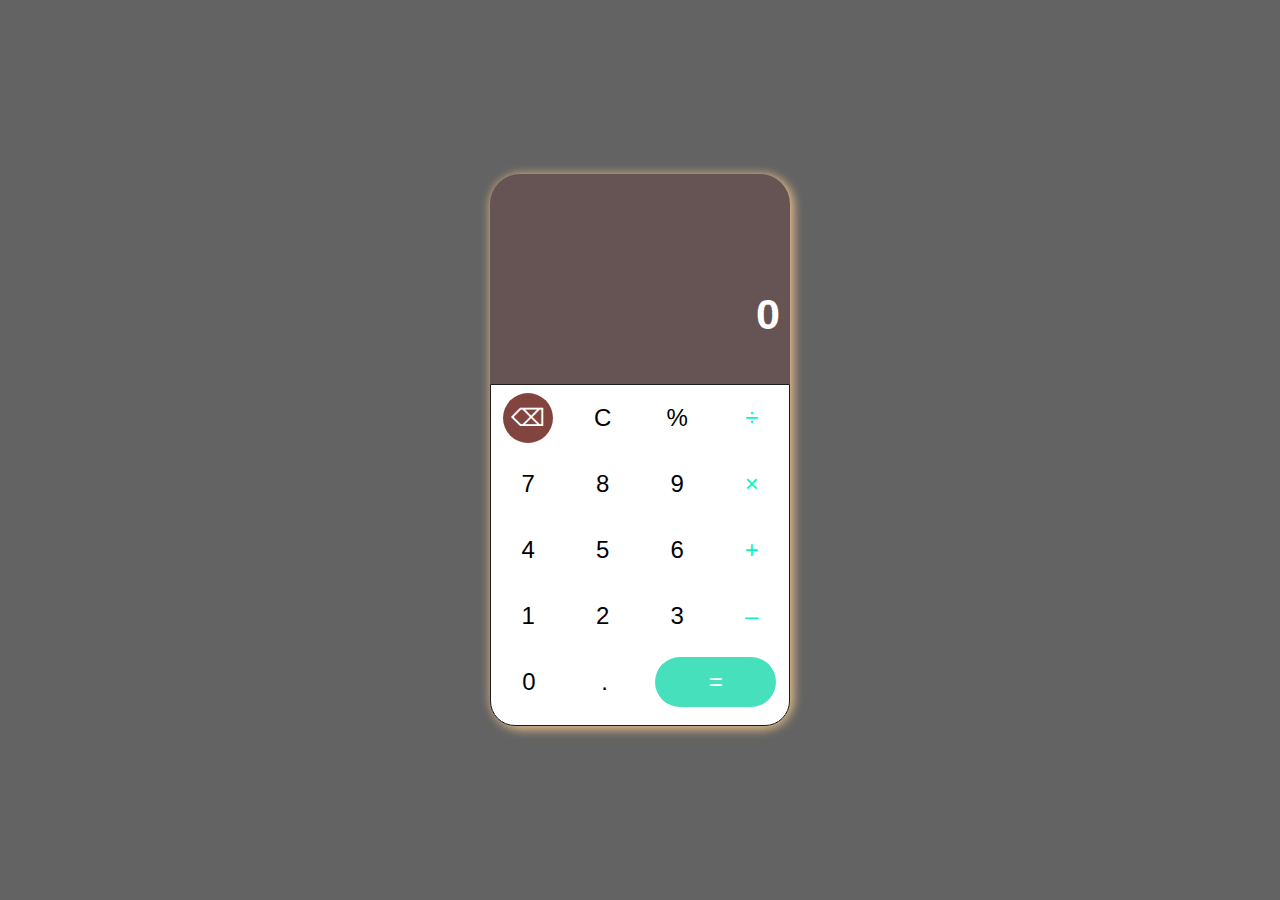
<file: index.html>
<!DOCTYPE html>
<html lang="en">
<head>
    <meta charset="UTF-8">
    <meta http-equiv="X-UA-Compatible" content="IE=edge">
    <meta name="viewport" content="width=device-width, initial-scale=1.0">
    <link rel="preconnect" href="https://fonts.googleapis.com">
<link rel="preconnect" href="https://fonts.gstatic.com" crossorigin>
<link href="https://fonts.googleapis.com/css2?family=Arimo&family=Bruno+Ace&family=Dancing+Script:wght@400;600;700&display=swap" rel="stylesheet">
<link rel="stylesheet" href="style.css-calculator.css">
    <title>Calculatore</title>
</head>
<body>

    <div class="calculator">
        <div class="container">
            <div class="output">
                <div class="operation">
                    <div class="value"></div>
                </div>
                <div class="result">
                    <div class="value">0</div>
                </div>
            </div>
            <div class="input"></div>
        </div>
    </div>


<script src="calculator.jS"></script>
    
</body>
</html>
</file>
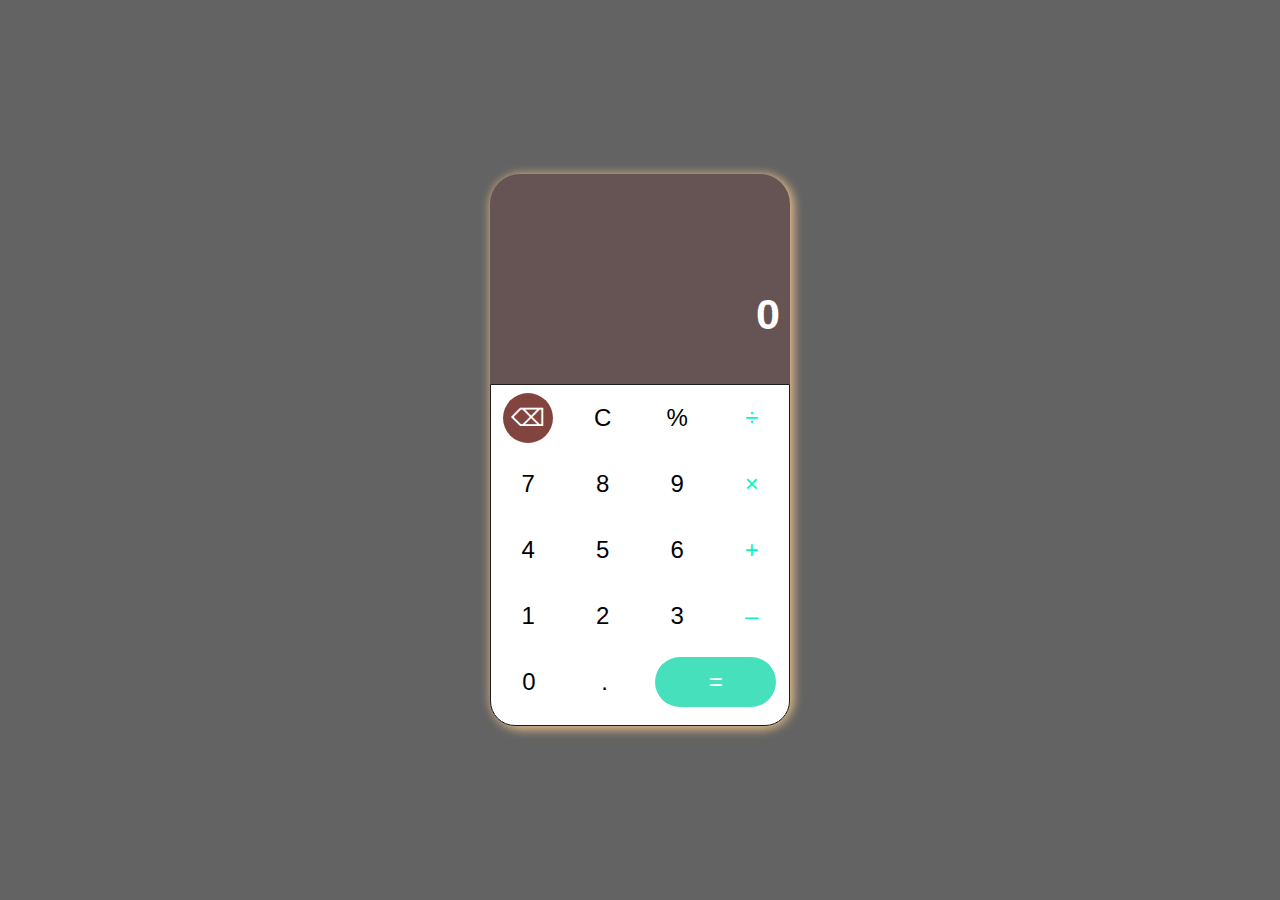
<file: calculator.html>
<!DOCTYPE html>
<html lang="en">
<head>
    <meta charset="UTF-8">
    <meta http-equiv="X-UA-Compatible" content="IE=edge">
    <meta name="viewport" content="width=device-width, initial-scale=1.0">
    <link rel="preconnect" href="https://fonts.googleapis.com">
<link rel="preconnect" href="https://fonts.gstatic.com" crossorigin>
<link href="https://fonts.googleapis.com/css2?family=Arimo&family=Bruno+Ace&family=Dancing+Script:wght@400;600;700&display=swap" rel="stylesheet">
<link rel="stylesheet" href="style.css-calculator.css">
    <title>Calculatore</title>
</head>
<body>

    <div class="calculator">
        <div class="container">
            <div class="output">
                <div class="operation">
                    <div class="value"></div>
                </div>
                <div class="result">
                    <div class="value">0</div>
                </div>
            </div>
            <div class="input"></div>
        </div>
    </div>


<script src="calculator.jS"></script>
    
</body>
</html>
</file>
<file: style.css-calculator.css>
*{
    padding: 0;
    margin: 0;
    background-origin: padding-box;
    font-family: 'Poppins', sans-serif;
}

html{
    font-size: 16px;
    background-color: #636363;
}

.calculator{
    position: absolute;

    top: 50%;
    left: 50%;

    transform: translate(-50%, -50%);
}

.container{
    background-color: #665454;

    width: 300px;
    height: auto;

    border-radius: 30px 30px 30px 30px;
    box-shadow: 2px 2px 10px 2px burlywood;
}
.output{
    width: 100%;;
}   

.operation{
    width: 300px;
    height: 70px;

    color: #878787;

    font-size: 1.9em;
    font-weight: bold;

    position: relative;
    overflow: hidden;
}
.operation .value{
    position: absolute;

    bottom: 5px;
    right : 10px;
    
    white-space: nowrap;
    overflow: hidden;
}

.result{
    width: 300px;
    height: 140px;

    color: #FFF;

    font-size: 2.7em;
    font-weight: bold;
    
    overflow: hidden;
    position: relative;
}

.result .value{
    position: absolute;

    top: 50%;
    transform: translateY(-50%);
    right : 10px;
    
    white-space: nowrap;
    overflow: hidden;
}


.input{
    background-color: #FFF;

    border-radius: 0 0 25px 25px;
    border: 1px solid #1d1d1d;
    height: 340px;
}

.row {
    display: flex;
    justify-content: space-around;
    align-items: center;
}

.row button{
    width: 50px;
    height: 50px;

    font-size: 1.5em;

    border: none;
    border-radius: 50%;
    background-color: transparent;

    margin : 8px;

    cursor: pointer;
}

.row button:hover{
    font-weight: bold;
    background: rgb(251, 207, 214);
}

.row #calculate{
    color: #FFF;
    background-color: #46e0bc;
    width : 121px;
    border-radius: 50px;
}
.row #delete{
    color: #FFF;
    background-color: #82443f;
}

#division, #multiplication, #subtraction, #addition {
    color: #05f6be;
}
</file>
